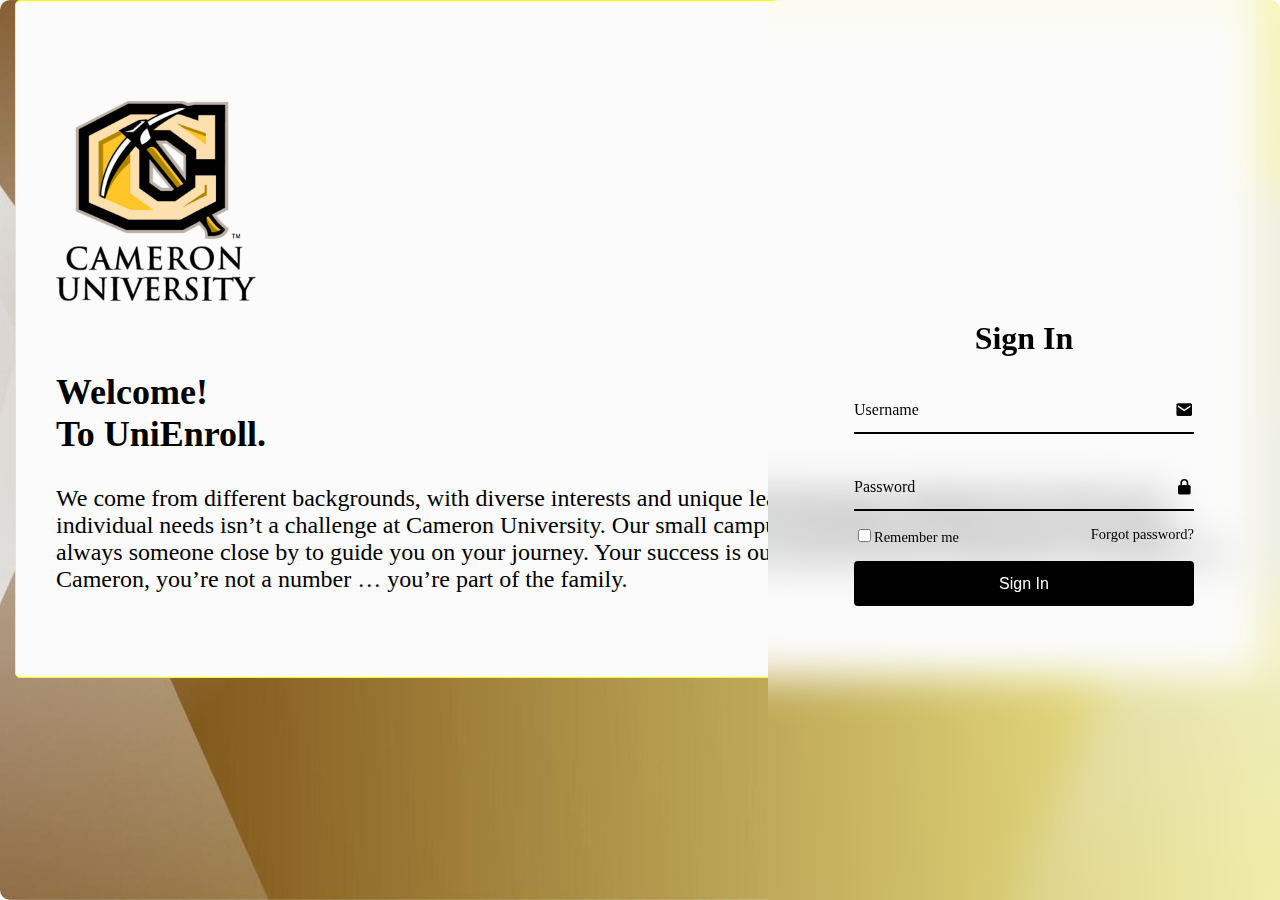
<file: index.html>
<!DOCTYPE html>
<html>
<head>
    <title>Cameron University</title>
    <link rel="stylesheet" href="assets/css/style.css">
    <link href='https://unpkg.com/boxicons@2.1.4/css/boxicons.min.css' rel='stylesheet'>
</head>
<header>
    <div class="background">
        <div class="content">
            <img src="assets/images/cameron.png" width="200" height="200" class="center">
            <div class="text">
              <h2>Welcome!<br><span>To UniEnroll.</span></h2>
              <p>We come from different backgrounds, with diverse interests and unique learning styles. Finding classes that fit your individual needs isn’t a challenge at Cameron University. Our small campus and dedicated faculty ensure that there’s always someone close by to guide you on your journey. Your success is our success and your education is our mission. At Cameron, you’re not a number … you’re part of the family.  
              </p>
            </div>
        </div>
        <div class="box">
            <div class="login-box">
                <!-- Set form action to your PHP script that will process the login -->
                <form action="code/middleend/process_login.php" method="POST">
                    <h2>Sign In</h2>
                    
                    <!-- Email Input -->
                    <div class="input-box">
                        <span class="icon"><i class='bx bxs-envelope'></i></span>
                        <input type="username" name="username" required>
                        <label>Username</label>                        
                    </div>

                    <!-- Password Input -->
                    <div class="input-box">
                        <span class="icon"><i class='bx bxs-lock-alt'></i></span>
                        <input type="password" name="password" required>
                        <label>Password</label>                        
                    </div>

                    <div class="forgot">
                        <label><input type="checkbox" name="remember">Remember me</label>
                        <a href="#">Forgot password?</a>
                    </div>
                    
                    <!-- Submit Button -->
                    <button type="submit" class="signinbutton">Sign In</button>
                </form>
            </div>
        </div>
    </div>
</header>
</html>
</file>
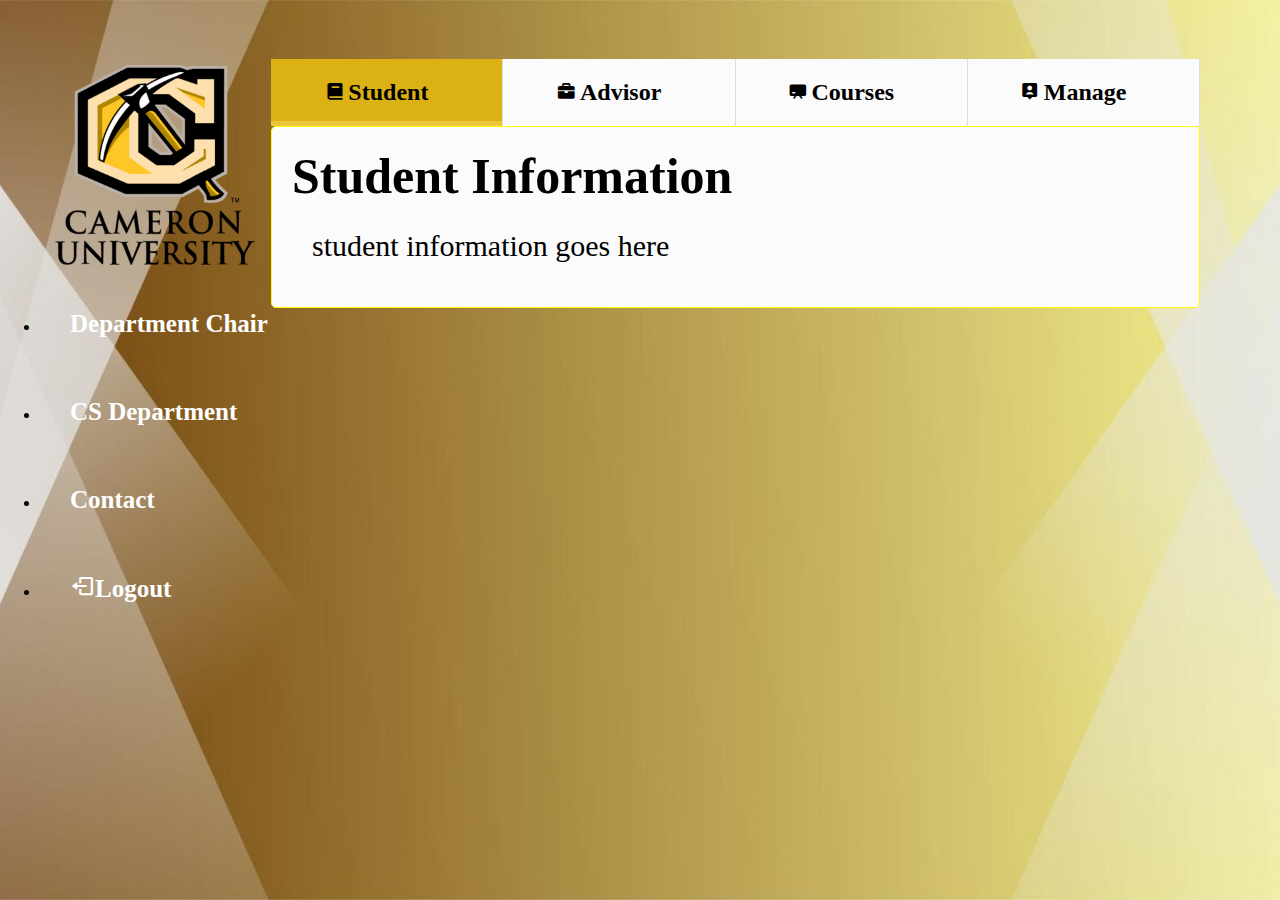
<file: code/frontend/chair_home.html>
<!DOCTYPE html>
<html>
    <head>
        <link rel="stylesheet" href="../../assets/css/style.css" />
        <link href='https://unpkg.com/boxicons@2.1.4/css/boxicons.min.css' rel='stylesheet'>
        <link rel="shortcut icon" href="#" />
    </head>

    <body class="chair">
        <ul>
            <img src="../../assets/images/cameron.png" class="logo">
            <li><a>Department Chair</a></li>
            <li><a>CS Department</a></li>
            <li><a href="#">Contact</a></li>
            <li><a href="#"><i class="bx bx-log-out"></i>Logout</a></li>
        </ul>
      
        <div class="action-box">
            <div class="tabs"> 
                <ol>
                    <li class="active">
                        <span class="icon"><i class='bx bxs-book'></i></span>
                        <span class="text">Student</span>
                    </li>

                    <li>
                        <span class="icon"><i class='bx bxs-briefcase'></i></span>
                        <span class="text">Advisor</span>
                    </li>

                    <li>
                        <span class="icon"><i class='bx bxs-chalkboard'></i></span>
                        <span class="text">Courses</span>
                    </li>

                    <li>
                        <span class="icon"><i class='bx bxs-user-pin'></i></span>
                        <span class="text">Manage</span>
                    </li>
                </ol>
            </div>

            <div class="content">
                <div class="tab_wrap" style="display: block;">
                    <div class="title">Student Information</div>
                    <div class="tab-content">
                        <p>student information goes here
                        </p>
                    </div>
                </div>

                <div class="tab_wrap" style="display: none;">
                    <div class="title">Advisor Information</div>
                    <div class="tab-content">
                        <p>advisor information goes here
                        </p>
                    </div>
                </div>

                <div class="tab_wrap" style="display: none;">
                    <div class="title">Course Information</div>
                    <div class="tab-content">
                        <p>course information goes here
                        </p>
                    </div>
                </div>

                <div class="tab_wrap" style="display: none;">
                    <div class="title">Management Information</div>
                    <div class="tab-content">
                        <p>management information goes here
                        </p>
                    </div>
                </div>
            </div>
        </div>

        <script src="scripts.js"></script>
    </body>
</html>
</file>
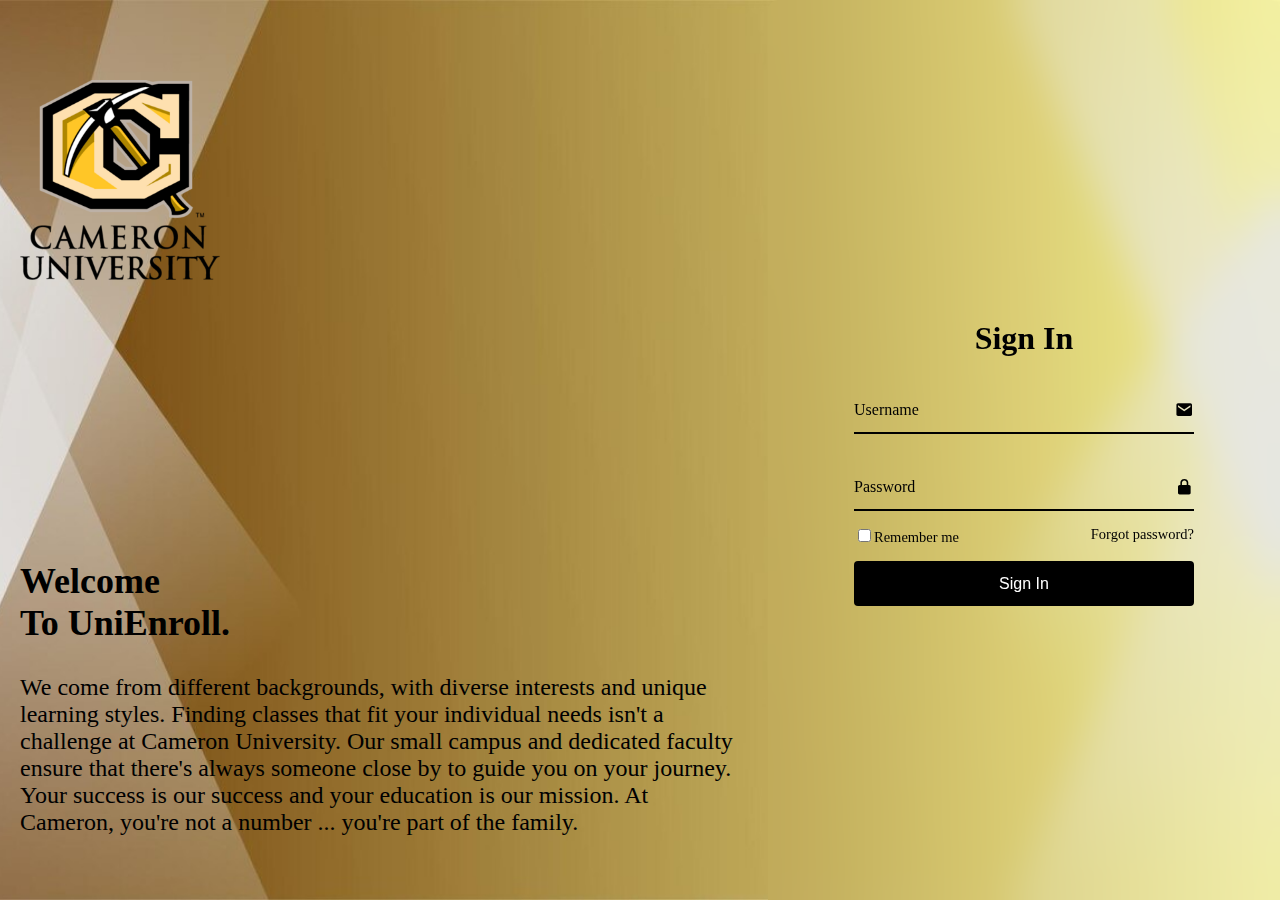
<file: code/frontend/login.html>
<!DOCTYPE html>
<html>
<head>
    <title>Cameron University</title>
    <link rel="stylesheet" href="../../assets/css/style.css">
    <link href='https://unpkg.com/boxicons@2.1.4/css/boxicons.min.css' rel='stylesheet'>
</head>

<body class = "login">
<header>
    <div class="background">
        <div class="content-login">
            <img src="../../assets/images/cameron.png" width="200" height="200" class="center">
            <div class="text">
              <h2>Welcome<br><span>To UniEnroll.</span></h2>
              <p>We come from different backgrounds, with diverse interests and unique learning styles. Finding classes that fit your individual needs isn't a challenge at Cameron University. Our small campus and dedicated faculty ensure that there's always someone close by to guide you on your journey. Your success is our success and your education is our mission. At Cameron, you're not a number ... you're part of the family.  
              </p>
            </div>
        </div>
        <div class="box">
            <div class="login-box">
                <!-- Set form action to PHP script that will process the login -->
                <form action="../middleend/process_login.php" method="POST">
                    <h2>Sign In</h2>
                    
                    <!-- Email Input -->
                    <div class="input-box">
                        <span class="icon"><i class='bx bxs-envelope'></i></span>
                        <input type="username" name="username" required>
                        <label>Username</label>                        
                    </div>

                    <!-- Password Input -->
                    <div class="input-box">
                        <span class="icon"><i class='bx bxs-lock-alt'></i></span>
                        <input type="password" name="password" required>
                        <label>Password</label>                        
                    </div>

                    <div class="forgot">
                        <label><input type="checkbox" name="remember">Remember me</label>
                        <a href="#">Forgot password?</a>
                    </div>
                    
                    <!-- Submit Button -->
                    <button type="submit" class="signinbutton">Sign In</button>
                </form>
            </div>
        </div>
    </div>
</header>
</body>
</html>
</file>
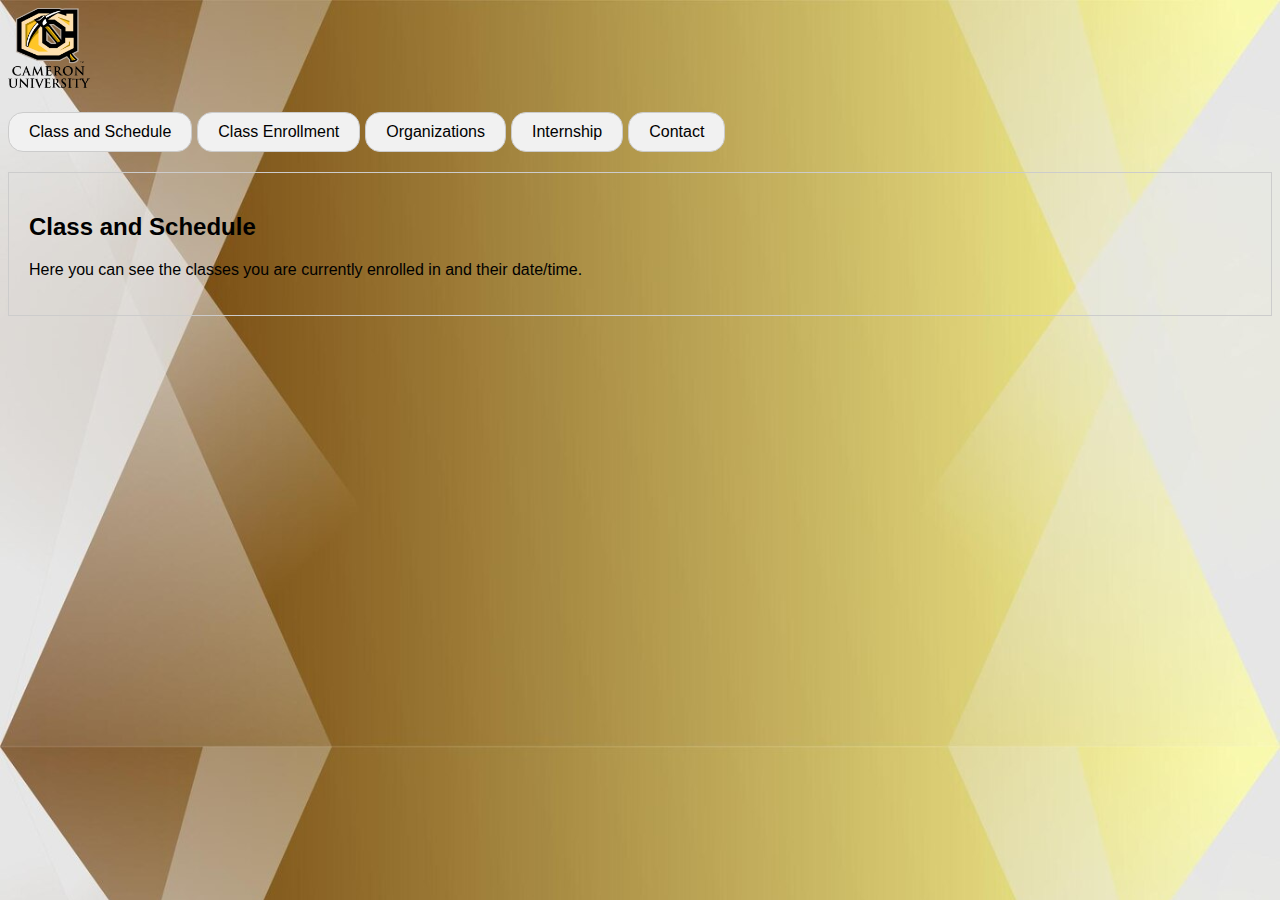
<file: code/frontend/student_home.html>
<!DOCTYPE html>
<html lang="en">
<head>
    <meta charset="UTF-8">
    <meta name="viewport" content="width=device-width, initial-scale=1.0">
    <title>Student Homepage</title>
    <style>
        body {
            font-family: Arial, sans-serif;
            background-image: url("../../assets/images/background.jpg");
            background-size: cover;
        }
        .tabs {
            display: flex;
            cursor: pointer;
            margin: 20px 0;
        }
        .tab {
            padding: 10px 20px;
            border: 1px solid #ccc;
            margin-right: 5px;
            background-color: #f1f1f1;
            border-radius: 15px; /* Rounds the corners of the tab */
            transition: background-color 0.3s;
        }

        .tab:hover {
            background-color: #ddd;
        }

        .tab[aria-selected="true"] {
            background-color: #ccc;
        }
        .content {
            border: 1px solid #ccc;
            padding: 20px;
            display: none;
        }
        .active {
            display: block;
        }
        .column{
            float: left;
        }
        .column.side{
            width: 25%;
        }
        .column.middle{
            width:75%;
            display: tabs;
        }
        @media screen and (max-width: 600px) {
            .column.side, .column.middle {
                width: 100%;
            }
        }

        img {
            width: auto;
            height: 80px;
        }
    </style>
    
</head>
<body>
    <img src="../../assets/images/cameron.png" alt="">

    <div class="tabs">
        <div class="tab" onclick="showContent('Class and Schedule')">Class and Schedule</div>
        <div class="tab" onclick="showContent('Class Enrollment')">Class Enrollment</div>
        <div class="tab" onclick="showContent('Organizations')">Organizations</div>
        <div class="tab" onclick="showContent('Internship')">Internship</div>
        <div class="tab" onclick="showContent('Contact')">Contact </div>
    </div>

    <div id="Class and Schedule" class="content active">
        <h2>Class and Schedule</h2>
        <p>Here you can see the classes you are currently enrolled in and their date/time.</p>
    </div>
    <div id="Class Enrollment" class="content">
        <h2>Class Enrollment</h2>
        <p>In this tab you will be able to enroll into other classes as long as you have been given you access pin by your advisor.</p>
    </div>
    <div id="Organizations" class="content">
        <h2>Organizations</h2>
        <p>Here are a list of the organizations that you are a part of, as well as potential organizations you could join.</p>
    </div>
    <div id="Internship" class="content">
        <h2>Internship</h2>
        <p>This tab is for any Internships you are a part of or if you wish to apply for an internship.</p>
    </div>
    <div id="Contact" class="content">
        <h2>Contact</h2>
        <p>Email access...</p>
    </div>
    
    <script>
        function showContent(theme) {
            const contents = document.querySelectorAll('.content');
            contents.forEach(content => {
                content.classList.remove('active');
            });
            document.getElementById(theme).classList.add('active');
        }
    </script>

</body>
</html>
</file>
<file: assets/css/style.css>
html, body {
    margin: 0;
    padding: 0;
    overflow: auto;
    width: 100%;
    height: 100%;
}

.background {
    position: relative;
    width: 100%;
    min-height: 100vh; 
    background: url('../images/background.jpg');
    background-position: center;
    background-size: cover;
    border-radius: 10px;
}

.login, .advisor, .admin , .faculty{
    width: 100%;
    min-height: 100vh;
    background: url('../images/background.jpg') no-repeat;
    background-size: cover;
    background-position: center;
}
.chair{
    width: 99vh;
    height: 95vh;
    background: url('../images/background.jpg') no-repeat;
    background-size: cover;
    background-position: center;
}

.center{
    display: block;
    margin-left: 20px;
    margin-right: auto;
    margin-top: 80px;
}

.background .content-login{
    position: absolute;
    top: 0;
    left: 0;
    width: 60%;
    height:100%;
    background: transparent;
    color: black;
    display: flex;
    justify-content: space-between;
    flex-direction: column;
}

.background .box{
    position: absolute;
    top: 0;
    right: 0;
    width: calc(100% - 60%);
    height: 100%;
}

.text {
    font-size: 24px;
    margin: 20px 0;
    padding:20px
    
}

.box .login-box{
    display: flex;
    align-items: center;
    justify-content: center;
    width: 100%;
    height: 100%;
    background: transparent;
    backdrop-filter: blur(20px);
    border-top-left-radius: 10px;
    border-top-right-radius: 10px;
    color: black;
}

.login-box h2{
    font-size: 32px;
    text-align: center;
}

.login-box .input-box{
    position: relative;
    width: 340px;
    height: 45px;
    border-bottom: 2px solid black;
    margin: 30px  0;
}

.input-box .icon{
    position: absolute;
    right: 0;
    top: 13px;
    font-size: 19px;
}

.input-box input{
    width: 100%;
    height: 100%;
    background: transparent;
    border: none;
    outline: none;
    font-size: 16px;
    font-weight: 600;
}

.input-box label{
    position: absolute;
    top: 50%;
    left: 0;
    transform: translateY(-50%);
    font-size: 16px;
    transition: .5s ease;
}

.input-box input:focus~label,
.input-box input:valid~label{ top: -5px
}

.login-box .forgot{
    font-size: 14.5px;
    font-weight: 500;
    margin: -15px 0 15px;
    display: flex;
    justify-content: space-between;
}

.forgot a{
    color: black;
    text-decoration: none;
}

.forgot a:hover{
    text-decoration: underline;
}

.signinbutton{
    width: 100%;
    height: 45px;
    background: black;
    border: none;
    outline: none;
    border-radius: 4px;
    cursor: pointer;
    font-size: 16px;
    color: white;
    font-weight: 500;
}

.layout{
    margin: 0;
}
.chair{
    margin:0;
}

ul.sidebar{
    list-style-type: none;
    margin: -20px;
    padding: -20px;
    width: 260px;
    background-color: black;
    position: fixed; 
    height: 120%;
    overflow: auto;
    text-align: center;
}

.logo {
    display: flex;
    margin-left: 0px;
    margin-right: auto;
    margin-top: 50px;
    height: 200px;
    width: 200px;
    padding: 15px;
}

li a{
    display: block;
    color: #fff;
    font-size: 25px;
    font-weight: bold;
    padding: 30px 0 30px 30px;
    text-decoration: none;
    text-align: left;
}

a:hover{
    background-color: #fff;
    color: black;
}


.action-box {
    position: absolute;
    width: 75%;
    height: 750px;
    top:  50%;
    left: 50%;
    transform: translate(-40%, -50%);
    border-radius: 10px;
    margin-top: 20x;
}


.tabs ol{
    display: flex;
    margin: 0 auto;
    padding: 0px;
    margin-top: -1em; 
    text-align: center;
    background: #fbfbfb;;
    margin-left: 15px;
    margin-right: 16px;

}

.tabs ol li{
    width: 306px;
    padding: 20px;
    border-right: 1px solid #dddddd;
    text-align: center;
    list-style-type: none;
    font-size: 14px;
    font-weight: 600;
    cursor: pointer;
    transition: all 0.2s ease;
    position: relative;
}


.tabs ol li .icon{
    font-size: 20px;
    margin-right: -20px;
}

.tabs ol li::before{
    content: "";
    position: absolute;
    bottom: 0;
    left: 0;
    width: 100%;
    height: 5px;
    background-color: #eac53e;
    transition: all 0.2s ease;
    opacity: 0;
}

.tabs ol li:hover, .tabs ol li.active{
    background: #dcb113;
    color: black;
}

.tabs ol li:hover:before, .tabs ol li.active:before{
    opacity: 1;
}

.content{
    background: #fbfbfb;
    border: 1px solid yellow;
    border-radius: 5px;
    padding: 20px;
    margin-left: 15px;
    margin-right: 16px;
}

.tab_wrap .title{
    font-size: 50px;
    margin-bottom: 15px;
    font-weight: 600;
}

.tab-content{
    margin-bottom: 0px;
    font-size: 30px;
    line-height: 22px;
}

/* General styling for the courses tab */
.tab-content {
    margin: 20px;
}

/* Style the search box */
#courseSearch {
    width: 100%;
    padding: 10px;
    margin-bottom: 20px;
    border-radius: 5px;
    border: 1px solid #ddd;
    font-size: 16px;
}
/* Style the search box */
.contact-search {
    width: 100%;
    padding: 10px;
    margin-bottom: 20px;
    border-radius: 5px;
    border: 1px solid #ddd;
    font-size: 16px;
}

/* Style for the courses table */
table {
    width: 100%;
    border-collapse: collapse;
    margin-top: 20px;
    box-shadow: 0 0 10px rgba(0, 0, 0, 0.1);
}

/* Table header */
th {
    background-color: black;
    color: white;
    padding: 12px;
    text-align: left;
}

/* Table body cells */
td {
    padding: 12px;
    border-bottom: 1px solid #ddd;
}

/* Styling for each row on hover */
tr:hover {
    background-color: #f5f5f5;
}

/* Center align table text */
th, td {
    text-align: left;
}

/* Style the title for the Courses tab */
.title {
    font-size: 24px;
    font-weight: bold;
    margin-bottom: 20px;
}

.contact-grid {
    display: grid;
    grid-template-columns: repeat(auto-fill, minmax(250px, 1fr));
    gap: 20px;
    margin-top: 20px;
}

.contact-card {
    padding: 15px;
    border: 1px solid #ccc;
    border-radius: 8px;
    background-color: #f9f9f9;
    box-shadow: 0 2px 4px rgba(0,0,0,0.1);
}

.contact-card div {
    margin-top: 6px;
}

/* Add a simple responsive design for smaller screens */
@media (max-width: 768px) {
    table {
        font-size: 14px;
    }

    th, td {
        padding: 10px;
    }

    #courseSearch {
        font-size: 14px;
        padding: 8px;
    }
}

/*Style for student manage tab in advisor*/

.student-manage{
    width: 1000px;
}

.row{
    display: flex;
}

.col-3, .col-9{
    padding: 10px;
}

.col-3{
    width: 25%;
    margin-top: 92px;
}

.col-9{
    width: 75%;
    text-align:center;
}

.btn {
    display: block;
    margin: auto;
    width: 100%;
    padding: 0.75rem;
    border-radius: 3px;
    cursor: pointer;
    font-size: 20px;
}

.btn.active{
    background-color: #fff;
    box-shadow: 1px 1px 4px 0 #ccc;
}

.student-info{
    display: none;
}

.student-info.active{
    display: block;
}

.student-course {
    width: 100%;
    border: 2px solid black;
    padding: 50px;
    margin: 20px;
}

.student-courses {
    width: 100%;
    border: 2px solid black;
    padding: 25px;
    margin: 2px;
}

.add-remove-course{
    width: 200px;
    height: 50px;
    position: relative;
    left: 500px;
}

.student-courses:hover{
    background-color: aqua;
}
</file>
